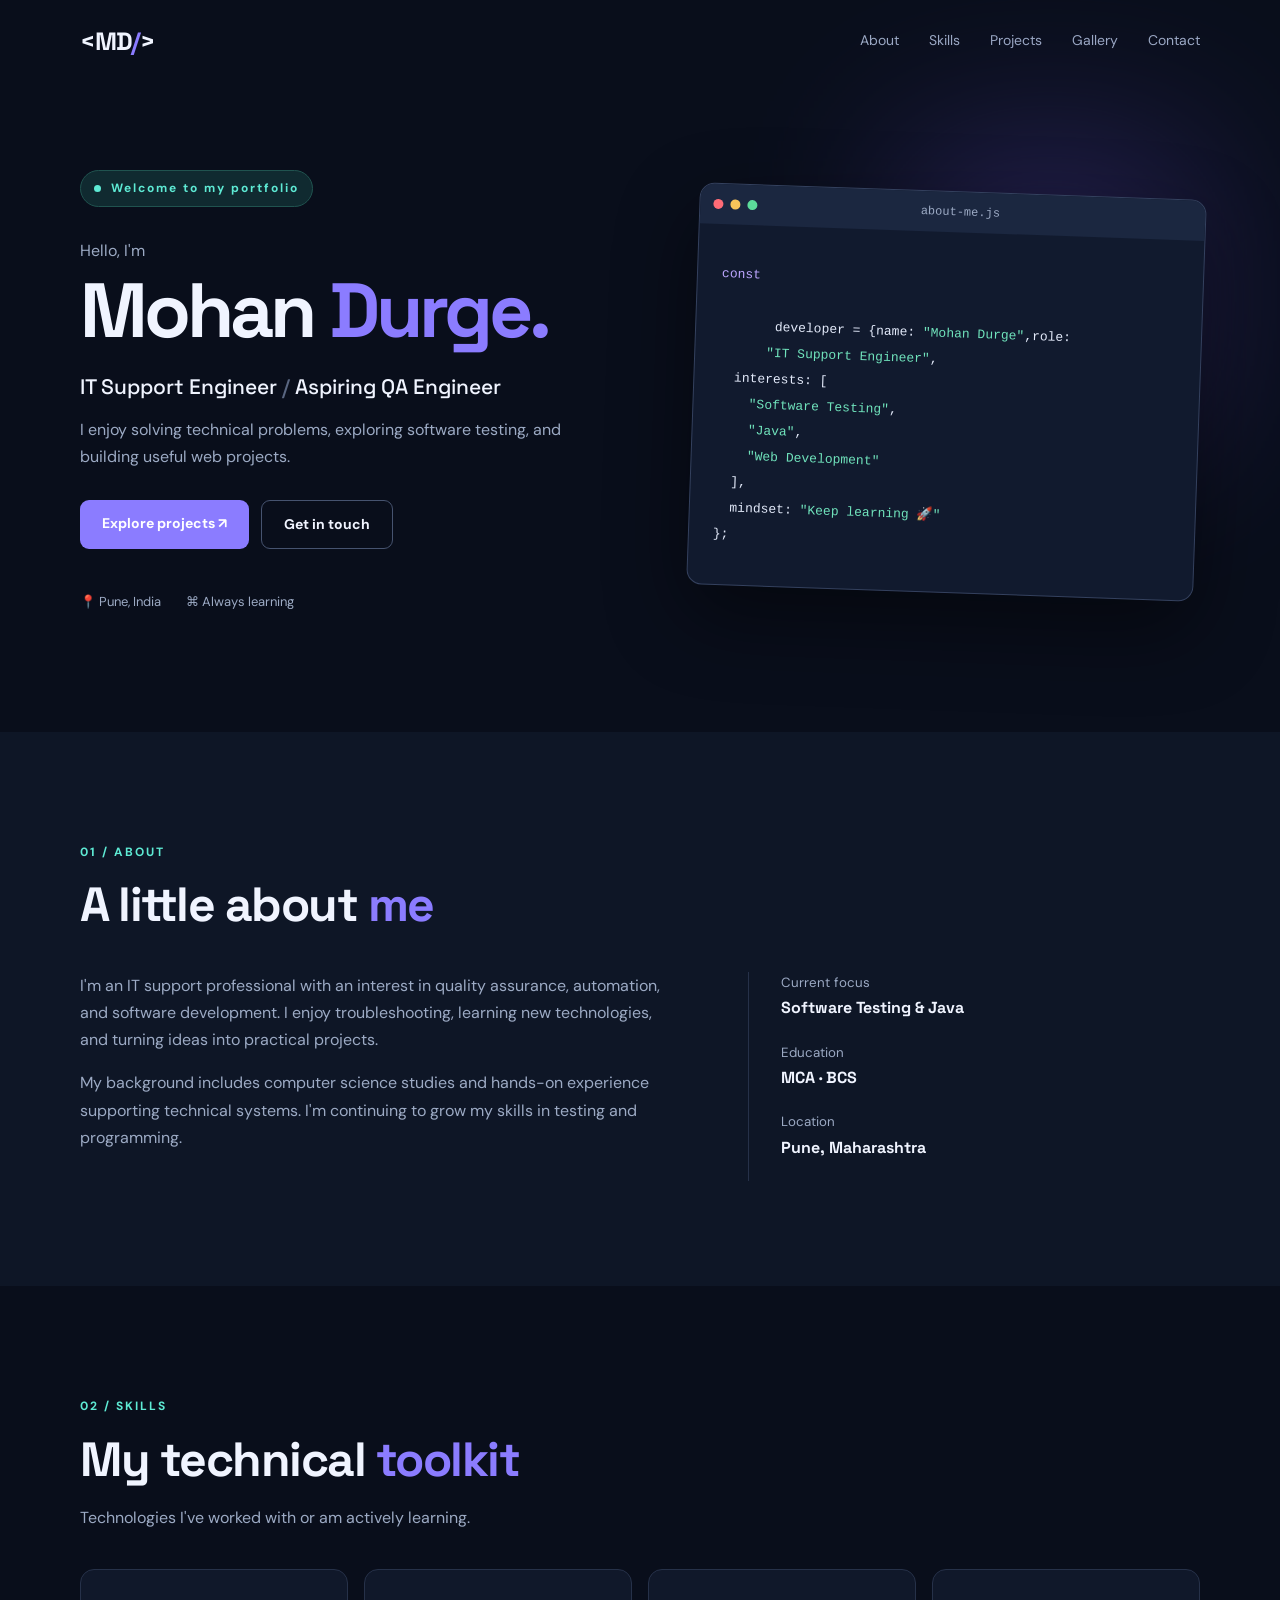
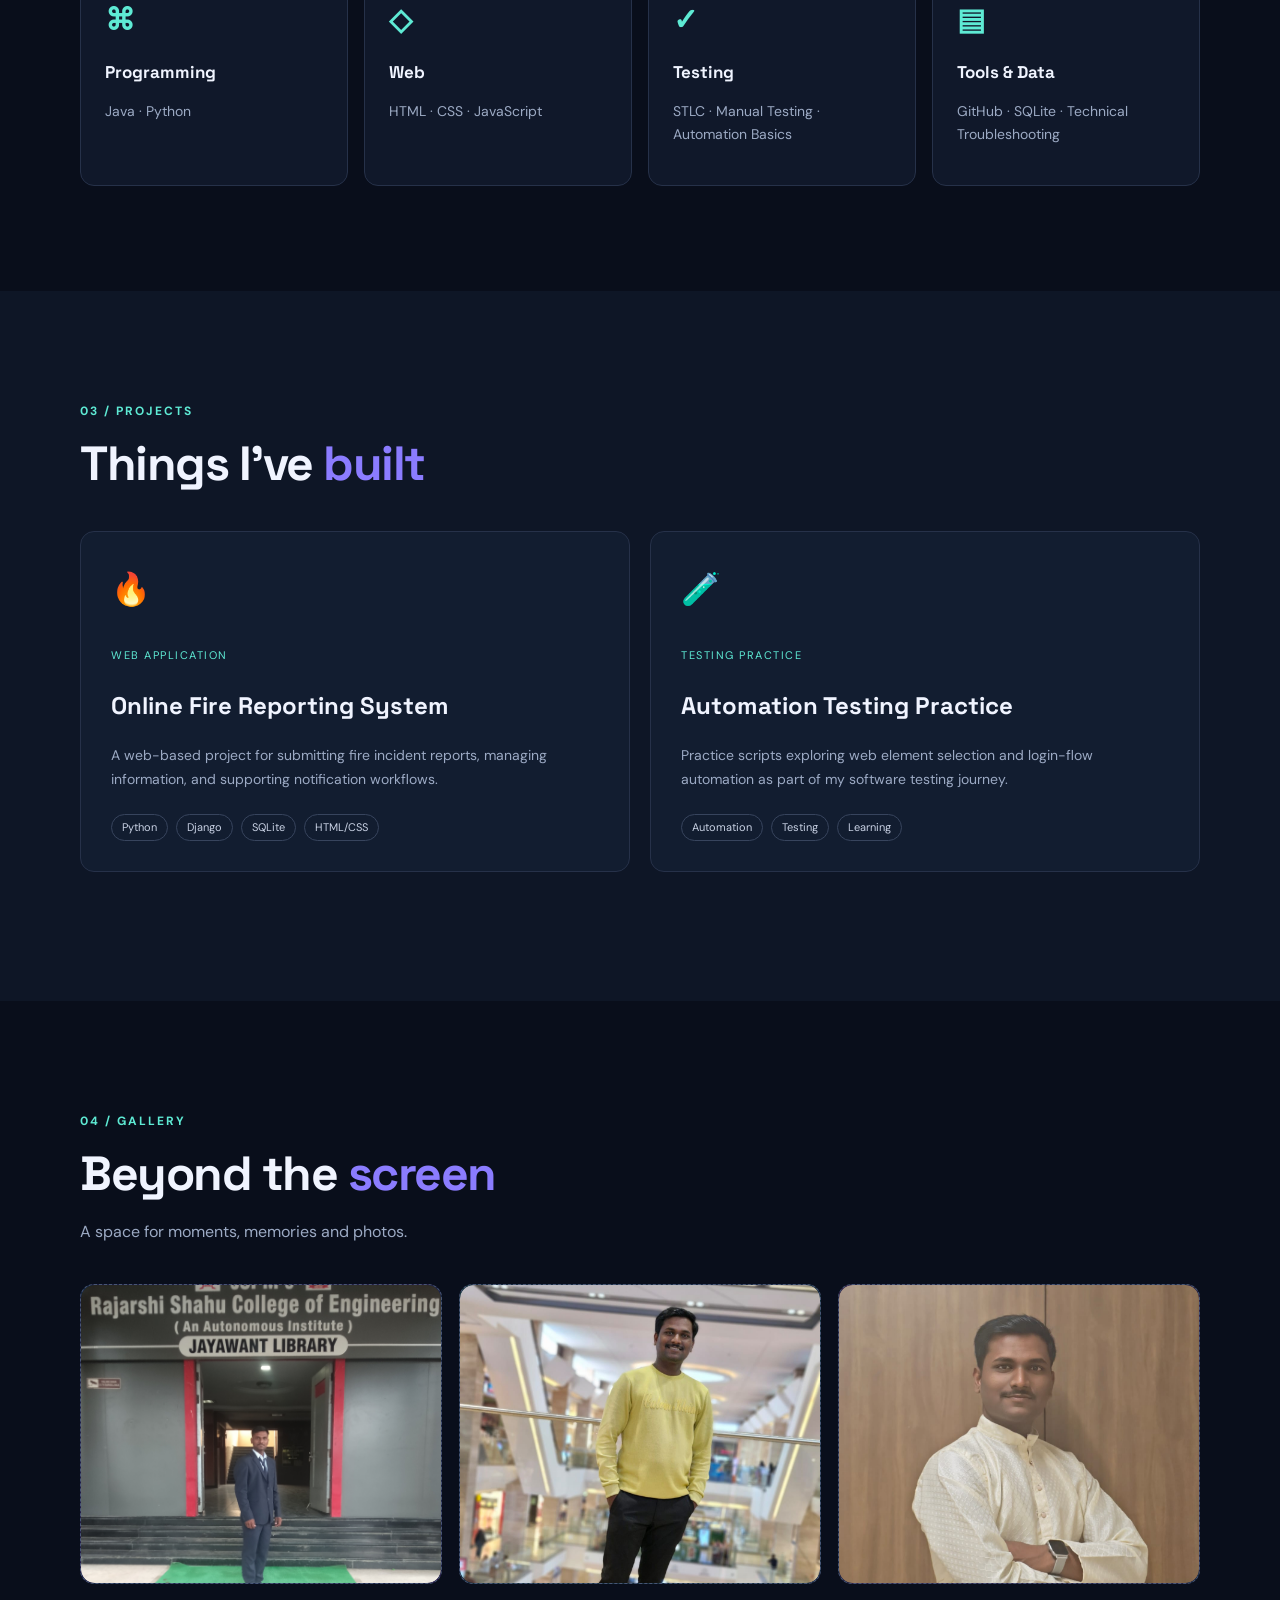
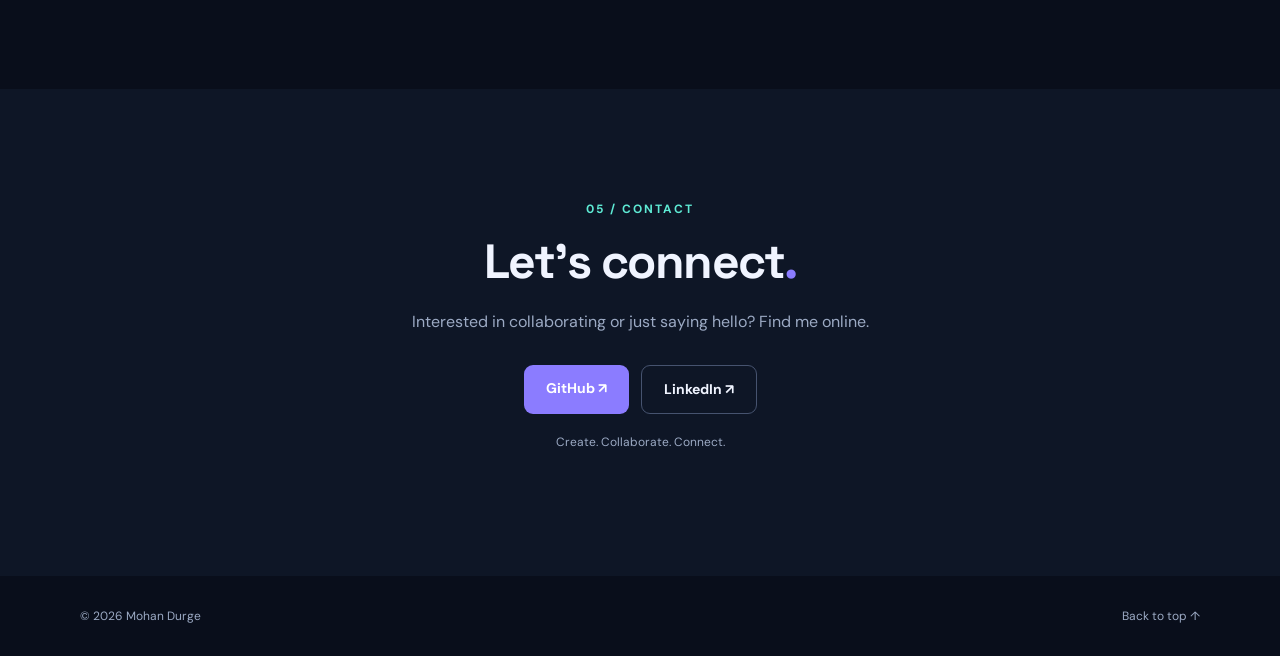
<file: index.html>
<!doctype html>
<html lang="en">
<head>
  <meta charset="utf-8"><meta name="viewport" content="width=device-width, initial-scale=1">
  <meta name="theme-color" content="#0b1020">
  <meta name="description" content="Personal portfolio of Mohan Durge — IT Support Engineer and aspiring QA Engineer.">
  <title>Mohan Durge | Portfolio</title>
  <link rel="stylesheet" href="style.css">
</head>
<body>
  <header class="nav wrap">
    <a class="brand" href="#home">&lt;MD<span>/</span>&gt;</a>
    <button class="menu" aria-label="Toggle navigation" aria-expanded="false">☰</button>
    <nav id="nav">
      <a href="#about">About</a>
      <a href="#skills">Skills</a>
      <a href="#projects">Projects</a>
      <a href="#gallery">Gallery</a>
      <a href="#contact">Contact</a>
    </nav>
  </header>
  <main>
    <section class="hero wrap" id="home">
      <div class="hero-copy">
        <div class="eyebrow">
          <span class="dot"></span>
           Welcome to my portfolio
          </div>
        <p class="intro">Hello, I'm</p>
        <h1>Mohan <span>Durge.</span></h1>
        <h2>IT Support Engineer <span class="muted">/</span> Aspiring QA Engineer</h2>
        <p class="lead">I enjoy solving technical problems, exploring software testing, and building useful web projects.</p>

        <div class="actions">
          <a class="btn primary" href="#projects">Explore projects ↗</a>
          <a class="btn secondary" href="#contact">Get in touch</a>
        </div>
        <div class="mini"><span>📍 Pune, India</span><span>⌘ Always learning</span>
        </div>
      </div>
      <div class="hero-art"><div class="orb"></div>
      <div class="terminal"><div class="terminal-top"><i></i><i></i><i></i>
        <span>about-me.js</span>
      </div><pre><span class="purple">const

      </span> developer = {name: <span class="green">"Mohan Durge"</span>,role: 
      <span class="green">"IT Support Engineer"</span>,
  interests: [
    <span class="green">"Software Testing"</span>,
    <span class="green">"Java"</span>,
    <span class="green">"Web Development"</span>
  ],
  mindset: <span class="green">"Keep learning 🚀"</span>
};</pre></div></div>
    </section>
    <section class="section alt" id="about">
      <div class="wrap"><div class="section-head">
        <span class="kicker">01 / ABOUT</span>
       <h2>A little about <em>me</em></h2>
      </div>
      <div class="about-grid">
        <div>
          <p>I'm an IT support professional with an interest in quality assurance, automation, and software development. I enjoy troubleshooting, learning new technologies, and turning ideas into practical projects.</p>
         <p>My background includes computer science studies and hands-on experience supporting technical systems. I'm continuing to grow my skills in testing and programming.</p>
        </div>
          <div class="facts">
            <div>
              <small>Current focus</small>
              <strong>Software Testing & Java</strong>
            </div>
           <div><small>Education</small>
             <strong>MCA · BCS</strong>
           </div>
            <div>
             <small>Location</small>
            <strong>Pune, Maharashtra</strong>
            </div>
          </div>
        </div>
      </div>
    </section>
    <section class="section wrap" id="skills">
      <div class="section-head">
        <span class="kicker">02 / SKILLS</span>
        <h2>My technical <em>toolkit</em></h2>
        <p>Technologies I've worked with or am actively learning.</p>
      </div>
      <div class="skill-grid">
        <div class="tile"><b>⌘</b>
          <h3>Programming</h3><p>Java · Python</p>
        </div><div class="tile"><b>◇</b><h3>Web</h3>
          <p>HTML · CSS · JavaScript </p>
        </div>
        <div class="tile"><b>✓</b><h3>Testing</h3><p>STLC · Manual Testing · Automation Basics</p>
        </div>
        <div class="tile"><b>▤</b><h3>Tools & Data</h3><p>GitHub · SQLite · Technical Troubleshooting</p>
        </div>
      </div>
    </section>
    <section class="section alt" id="projects">
      <div class="wrap">
        <div class="section-head">
          <span class="kicker">03 / PROJECTS</span>
          <h2>Things I've <em>built</em></h2>
        </div>
        <div class="project-grid"><article class="project">
          <div class="project-icon">🔥

          </div>
          <small>WEB APPLICATION</small><h3>Online Fire Reporting System</h3><p>A web-based project for submitting fire incident reports, managing information, and supporting notification workflows.</p>
          <div class="tags">
            <span>Python</span>
            <span>Django</span>
          <span>SQLite</span>
          <span>HTML/CSS</span>
        </div>
      </article>
      <article class="project">
          <div class="project-icon">🧪</div>
          <small>TESTING PRACTICE</small>
          <h3>Automation Testing Practice</h3>
          <p>Practice scripts exploring web element selection and login-flow automation as part of my software testing journey.</p>
          <div class="tags"><span>Automation</span>
            <span>Testing</span>
            <span>Learning</span>
          </div>
        </article></div><p class="hint"></p></div></section>
    
<section class="section wrap" id="gallery">

  <div class="section-head">
    <span class="kicker">04 / GALLERY</span>
    <h2>Beyond the <em>screen</em></h2>
    <p>A space for moments, memories and photos.</p>
  </div>

  <div class="gallery">

    <div class="photo">
      <img src="photos/photo 1.jpg" alt="Photo 1">
    </div>

    <div class="photo">
      <img src="photos/photo 2.jpeg" alt="Photo 2">
    </div>

    <div class="photo">
      <img src="photos/photo 3.jpeg" alt="Photo 3">
    </div>

  </div>

</section>

    <section class="section contact alt" id="contact"><div class="wrap"><span class="kicker">05 / CONTACT</span><h2>Let's connect<span class="accent">.</span></h2><p>Interested in collaborating or just saying hello? Find me online.</p><div class="actions"><a class="btn primary" href="https://github.com/Mohan-Durge" target="_blank" rel="noopener noreferrer">GitHub ↗</a><a class="btn secondary" href="https://www.linkedin.com/in/mohan-durge" target="_blank" rel="noopener noreferrer">LinkedIn ↗</a></div><p class="hint">Create. Collaborate. Connect.</p></div></section>
  </main>
  <footer class="wrap"><span>© <span id="year"></span> Mohan Durge</span><span></span><a href="#home">Back to top ↑</a></footer>
  <script src="script.js"></script>
</body>
</html>
</file>
<file: style.css>
@import url('https://fonts.googleapis.com/css2?family=DM+Sans:wght@400;500;600;700&family=Space+Grotesk:wght@400;500;600;700&display=swap');
:root{color-scheme:dark;--bg:#090e1b;--panel:#10182a;--panel2:#111b30;--text:#f0f4ff;--muted:#9caac4;--accent:#8b7cff;--cyan:#5eead4;--line:#263149}*{box-sizing:border-box}html{scroll-behavior:smooth}body{margin:0;background:var(--bg);color:var(--text);font-family:'DM Sans',sans-serif;line-height:1.7}a{color:inherit;text-decoration:none}button{font:inherit}.wrap{width:min(1120px,calc(100% - 40px));margin:auto}.nav{height:82px;display:flex;align-items:center;justify-content:space-between}.brand{font:700 25px 'Space Grotesk';letter-spacing:-1px}.brand span,.accent{color:var(--accent)}nav{display:flex;gap:30px}nav a{font-size:14px;color:var(--muted)}nav a:hover{color:var(--cyan)}.menu{display:none;background:none;border:1px solid var(--line);color:white;border-radius:8px;padding:5px 12px}.hero{min-height:650px;display:grid;grid-template-columns:1.1fr 1fr;align-items:center;gap:55px;padding:80px 0 110px}.eyebrow,.kicker{font-size:12px;letter-spacing:2px;font-weight:700;color:var(--cyan)}.eyebrow{display:inline-flex;align-items:center;gap:10px;background:#102a30;border:1px solid #20534f;padding:7px 13px;border-radius:30px}.dot{height:7px;width:7px;background:var(--cyan);border-radius:50%}.intro{margin:30px 0 0;color:var(--muted)}h1,h2,h3{font-family:'Space Grotesk',sans-serif;line-height:1.2}h1{font-size:clamp(55px,6vw,84px);letter-spacing:-4px;margin:0 0 16px}h1 span,h2 em{color:var(--accent);font-style:normal} .hero h2{font-size:21px;font-weight:500}.muted{color:#596681}.lead{max-width:540px;color:var(--muted);font-size:16px}.actions{display:flex;flex-wrap:wrap;gap:12px;margin-top:29px}.btn{display:inline-block;padding:12px 22px;border-radius:9px;font-size:14px;font-weight:700;transition:transform .2s}.btn:hover{transform:translateY(-3px)}.primary{background:var(--accent);color:white}.secondary{border:1px solid #46536f}.mini{display:flex;gap:25px;color:var(--muted);font-size:13px;margin-top:42px}.hero-art{position:relative;min-width:0}.orb{position:absolute;width:300px;height:300px;filter:blur(85px);background:#6047bf;opacity:.32;top:-50px;right:0}.terminal{position:relative;background:#111a2e;border:1px solid #34415e;border-radius:15px;box-shadow:0 30px 80px #0007;overflow:hidden;transform:rotate(2deg)}.terminal-top{background:#1b2740;padding:13px;display:flex;align-items:center;gap:7px}.terminal-top i{height:10px;width:10px;border-radius:50%;background:#ff6b76}.terminal-top i:nth-child(2){background:#f8c45a}.terminal-top i:nth-child(3){background:#5cdb9a}.terminal-top span{margin:auto;color:var(--muted);font:12px monospace;transform:translateX(-18px)}pre{padding:24px;font:13px/2 monospace;overflow:auto;color:#e3eafa}.purple{color:#bda6ff}.green{color:#70e3bc}.section{padding-top:105px;padding-bottom:105px;scroll-margin-top:30px}.alt{background:#0e1626}.section-head{margin-bottom:38px}.section-head h2,.contact h2{font-size:clamp(32px,4vw,48px);letter-spacing:-1.5px;margin:12px 0}.section-head p,.about-grid p,.contact p{color:var(--muted)}.about-grid{display:grid;grid-template-columns:1.3fr 1fr;gap:80px}.about-grid p{margin-top:0}.facts{border-left:1px solid var(--line);padding-left:32px}.facts div{display:flex;flex-direction:column;margin-bottom:20px}.facts small{color:var(--muted)}.facts strong{font-family:'Space Grotesk'}.skill-grid{display:grid;grid-template-columns:repeat(4,1fr);gap:16px}.tile,.project{background:var(--panel);border:1px solid var(--line);border-radius:14px;padding:24px;transition:border-color .2s,transform .2s}.tile:hover,.project:hover{border-color:var(--accent);transform:translateY(-4px)}.tile b{font-size:30px;color:var(--cyan)}.tile h3{font-size:17px}.tile p,.project p{color:var(--muted);font-size:14px}.project-grid{display:grid;grid-template-columns:repeat(2,1fr);gap:20px}.project{padding:30px;background:#121d30}.project-icon{font-size:32px;margin-bottom:24px}.project small{color:var(--cyan);letter-spacing:1.5px;font-size:11px}.project h3{font-size:24px}.tags{display:flex;flex-wrap:wrap;gap:8px;margin-top:22px}.tags span{border:1px solid #37445d;border-radius:30px;padding:3px 10px;font-size:11px;color:#c9d2e4}.hint{color:#8190aa;font-size:12px;margin-top:24px}.gallery{display:grid;grid-template-columns:repeat(3,1fr);gap:17px}.photo{min-height:240px;background:linear-gradient(145deg,#172944,#251b46);border:1px dashed #485675;border-radius:14px;padding:20px;display:flex;flex-direction:column;justify-content:space-between}.photo:nth-child(2){background:linear-gradient(145deg,#15313b,#182743)}.photo:nth-child(3){background:linear-gradient(145deg,#302044,#172641)}.photo span{color:var(--cyan);font-family:monospace}.photo p{font-size:20px;font-weight:700}.photo small{font-size:12px;color:var(--muted);font-weight:400}.contact{text-align:center}.contact .actions{justify-content:center}.contact p{max-width:530px;margin:18px auto}footer{padding-top:30px;padding-bottom:30px;display:flex;justify-content:space-between;gap:20px;color:var(--muted);font-size:12px}@media(max-width:800px){.hero{grid-template-columns:1fr;gap:65px;padding:60px 0 85px}.terminal{transform:none}.about-grid{grid-template-columns:1fr;gap:15px}.skill-grid{grid-template-columns:repeat(2,1fr)}.section{padding-top:75px;padding-bottom:75px}}@media(max-width:560px){.menu{display:block}nav{display:none;position:absolute;top:72px;left:20px;right:20px;z-index:10;background:#172139;border:1px solid var(--line);border-radius:12px;padding:18px;flex-direction:column;gap:13px}nav.open{display:flex}.nav{height:72px}h1{letter-spacing:-2px}.hero{padding-top:45px}.mini{flex-direction:column;gap:4px}.skill-grid,.project-grid{grid-template-columns:1fr}.gallery{grid-template-columns:1fr}.photo{min-height:190px}footer{flex-wrap:wrap}pre{font-size:11px;padding:15px}.facts{padding-left:20px}}@media(prefers-reduced-motion:reduce){html{scroll-behavior:auto}*,*:before,*:after{transition:none!important}}

.photo {
    padding: 0;
    overflow: hidden;
    height: 300px;
}

.photo img {
    width: 100%;
    height: 100%;
    object-fit: cover;
    border-radius: 14px;
}
</file>
